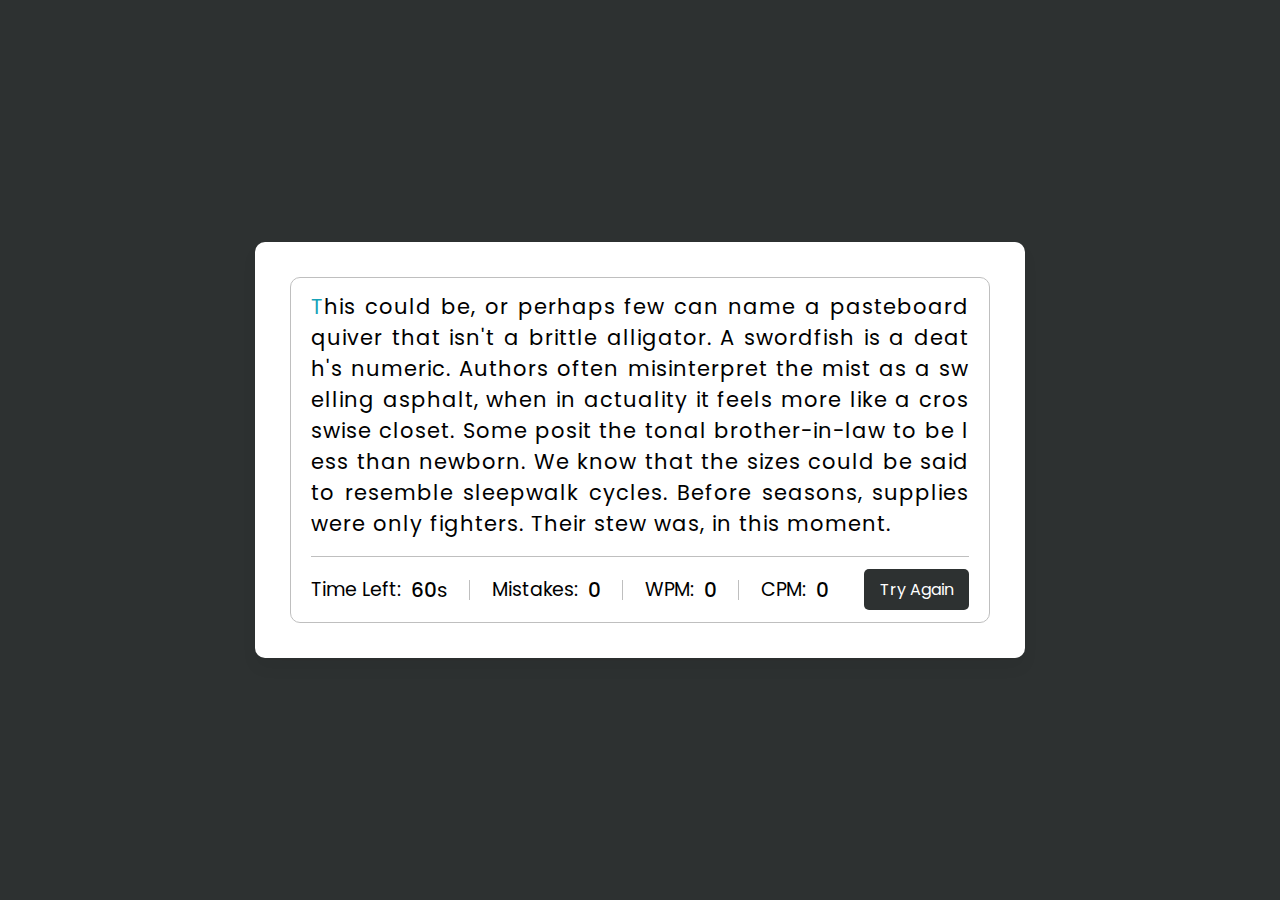
<file: write.html>
<!DOCTYPE html>
<html lang="en" dir="ltr">
  <head>
    <meta charset="utf-8">  
    <title>fast writing Game</title>
    <link rel="stylesheet" href="style.css">
    <link href="images/favicon.png" rel="shortcut icon" type="image/x-icon">
    <meta name="viewport" content="width=device-width, initial-scale=1.0">
  </head>
  <body>
    <div class="wrapper">
      <input type="text" class="input-field">
      <div class="content-box">
        <div class="typing-text">
          <p></p>
        </div>
        <div class="content">
          <ul class="result-details">
            <li class="time">
              <p>Time Left:</p>
              <span><b>60</b>s</span>
            </li>
            <li class="mistake">
              <p>Mistakes:</p>
              <span>0</span>
            </li>
            <li class="wpm">
              <p>WPM:</p>
              <span>0</span>
            </li>
            <li class="cpm">
              <p>CPM:</p>
              <span>0</span>
            </li>
          </ul>
          <button>Try Again</button>
        </div>
      </div>
    </div>

    <script src="js1/paragraphs.js"></script>
    <script src="js1/script.js"></script>
    
  </body>
</html>
</file>
<file: style.css>
/* Import Google Font - Poppins */
@import url('https://fonts.googleapis.com/css2?family=Poppins:wght@400;500;600;700&display=swap');
*{
  margin: 0;
  padding: 0;
  box-sizing: border-box;
  font-family: 'Poppins', sans-serif;
}
body{
  display: flex;
  padding: 0 10px;
  align-items: center;
  justify-content: center;
  min-height: 100vh;
  background: #2d3131;
}
::selection{
  color: #fff;
  background: #2d3131;
}
.wrapper{
  width: 770px;
  padding: 35px;
  background: #fff;
  border-radius: 10px;
  box-shadow: 0 10px 15px rgba(0,0,0,0.05);
}
.wrapper .input-field{
  opacity: 0;
  z-index: -999;
  position: absolute;
}
.wrapper .content-box{
  padding: 13px 20px 0;
  border-radius: 10px;
  border: 1px solid #bfbfbf;
}
.content-box .typing-text{
  overflow: hidden;
  max-height: 256px;
}
.typing-text::-webkit-scrollbar{
  width: 0;
}
.typing-text p{
  font-size: 21px;
  text-align: justify;
  letter-spacing: 1px;
  word-break: break-all;
}
.typing-text p span{
  position: relative;
}
.typing-text p span.correct{
  color: #56964f;
}
.typing-text p span.incorrect{
  color: #cb3439;
  outline: 1px solid #fff;
  background: #ffc0cb;
  border-radius: 4px;
}
.typing-text p span.active{
  color: #17A2B8;
}
.typing-text p span.active::before{
  position: absolute;
  content: "";
  height: 2px;
  width: 100%;
  bottom: 0;
  left: 0;
  opacity: 0;
  border-radius: 5px;
  background: #2d3131;
  animation: blink 1s ease-in-out infinite;
}
@keyframes blink{
  50%{ 
    opacity: 1; 
  }
}
.content-box .content{
  margin-top: 17px;
  display: flex;
  padding: 12px 0;
  flex-wrap: wrap;
  align-items: center;
  justify-content: space-between;
  border-top: 1px solid #bfbfbf;
}
.content button{
  outline: none;
  border: none;
  width: 105px;
  color: #fff;
  padding: 8px 0;
  font-size: 16px;
  cursor: pointer;
  border-radius: 5px;
  background: #2d3131;
  transition: transform 0.3s ease;
}
.content button:active{
  transform: scale(0.97);
}
.content .result-details{
  display: flex;
  flex-wrap: wrap;
  align-items: center;
  width: calc(100% - 140px);
  justify-content: space-between;
}
.result-details li{
  display: flex;
  height: 20px;
  list-style: none;
  position: relative;
  align-items: center;
}
.result-details li:not(:first-child){
  padding-left: 22px;
  border-left: 1px solid #bfbfbf;
}
.result-details li p{
  font-size: 19px;
}
.result-details li span{
  display: block;
  font-size: 20px;
  margin-left: 10px;
}
li span b{
  font-weight: 500;
}
li:not(:first-child) span{
  font-weight: 500;
}
@media (max-width: 745px) {
  .wrapper{
    padding: 20px;
  }
  .content-box .content{
    padding: 20px 0;
  }
  .content-box .typing-text{
    max-height: 100%;
  }
  .typing-text p{
    font-size: 19px;
    text-align: left;
  }
  .content button{
    width: 100%;
    font-size: 15px;
    padding: 10px 0;
    margin-top: 20px;
  }
  .content .result-details{
    width: 100%;
  }
  .result-details li:not(:first-child){
    border-left: 0;
    padding: 0;
  }
  .result-details li p, 
  .result-details li span{
    font-size: 17px;
  }
}
@media (max-width: 518px) {
  .wrapper .content-box{
    padding: 10px 15px 0;
  }
  .typing-text p{
    font-size: 18px;
  }
  .result-details li{
    margin-bottom: 10px;
  }
  .content button{
    margin-top: 10px;
  }
}
</file>
